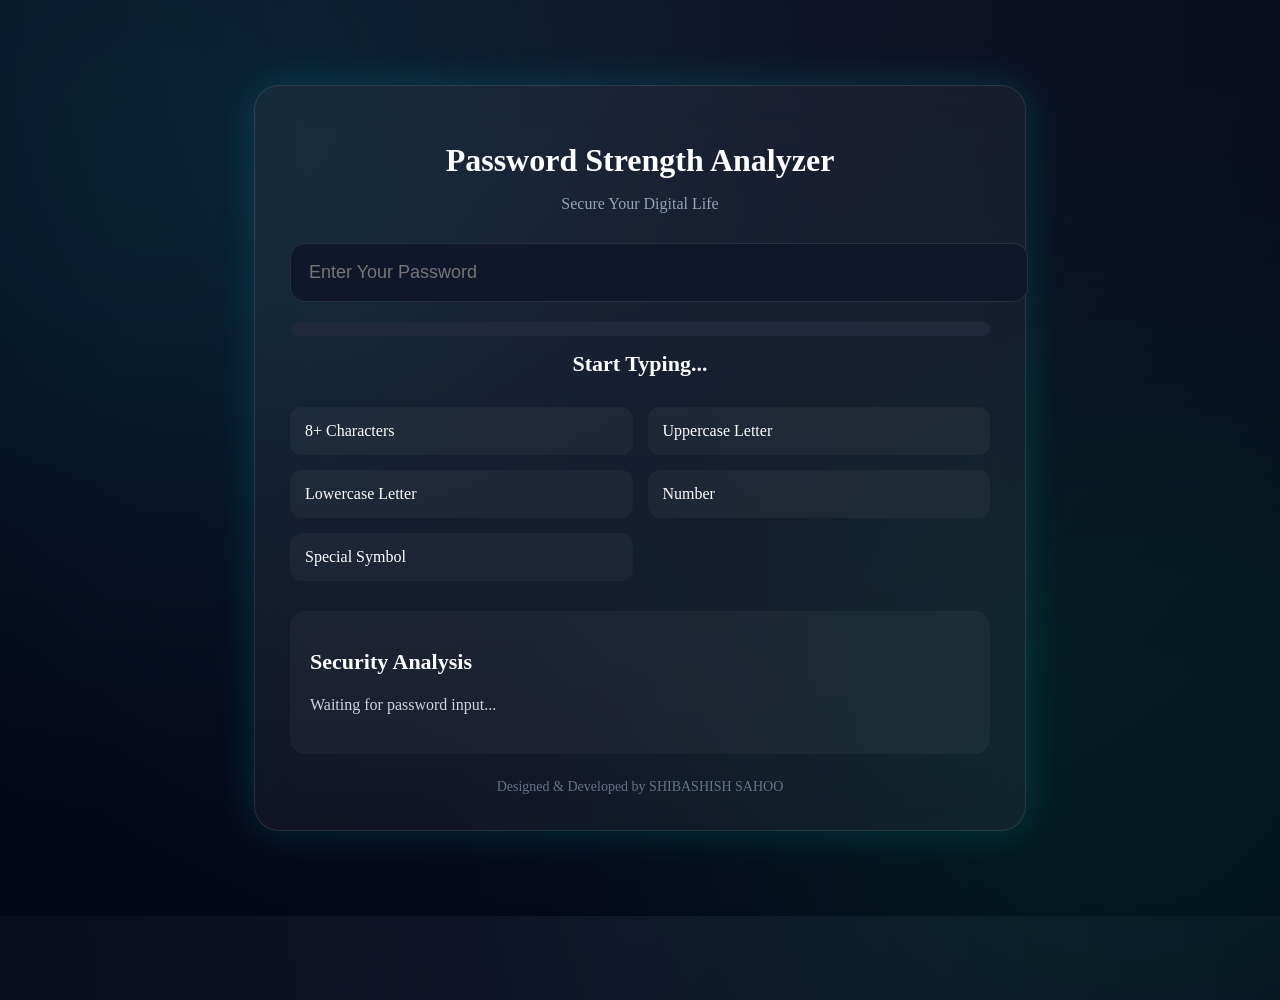
<file: index.html>
<!DOCTYPE html>
<html lang="en">
<head>

    <meta charset="UTF-8">
    <meta name="viewport" content="width=device-width, initial-scale=1.0">

    <title>Password Strength Analyzer</title>

    <!-- CSS File -->
    <link rel="stylesheet" href="style.css">

</head>

<body>

    <div class="container">

        <h1>Password Strength Analyzer</h1>

        <p class="subtitle">
            Secure Your Digital Life
        </p>

        <!-- Password Input -->

        <div class="password-box">

            <input 
                type="text"
                id="password"
                placeholder="Enter Your Password"
            >

        </div>

        <!-- Strength Bar -->

        <div class="strength-bar">

            <div 
                class="strength-fill"
                id="strength-fill">
            </div>

        </div>

        <!-- Strength Text -->

        <div 
            class="strength-text"
            id="strength-text">

            Start Typing...

        </div>

        <!-- Checklist -->

        <div class="checklist">

            <div class="item" id="length">
                8+ Characters
            </div>

            <div class="item" id="uppercase">
                Uppercase Letter
            </div>

            <div class="item" id="lowercase">
                Lowercase Letter
            </div>

            <div class="item" id="number">
                Number
            </div>

            <div class="item" id="symbol">
                Special Symbol
            </div>

        </div>

        <!-- Security Analysis -->

        <div class="analysis">

            <h2>Security Analysis</h2>

            <p id="analysis-text">

                Waiting for password input...

            </p>

        </div>

        <!-- Footer -->

        <div class="footer">

            Designed & Developed by SHIBASHISH SAHOO

        </div>

    </div>

    <!-- JavaScript File -->

    <script src="script.js"></script>

</body>
</html>
</file>
<file: style.css>
<style>

        *{
            margin:0;
            padding:0;
            box-sizing:border-box;
            font-family:Arial, sans-serif;
        }

        body{
            height:100vh;
            display:flex;
            justify-content:center;
            align-items:center;
            background:
            radial-gradient(circle at top,#0f172a,#020617);
            overflow:hidden;
            color:white;
        }

        /* Background Glow */
        body::before{
            content:"";
            position:absolute;
            width:500px;
            height:500px;
            background:#00f7ff;
            filter:blur(200px);
            opacity:0.15;
            top:-100px;
            left:-100px;
        }

        body::after{
            content:"";
            position:absolute;
            width:500px;
            height:500px;
            background:#00ff88;
            filter:blur(200px);
            opacity:0.15;
            bottom:-100px;
            right:-100px;
        }

        .container{
            width:90%;
            max-width:700px;
            padding:35px;
            border-radius:25px;
            background:rgba(255,255,255,0.05);
            backdrop-filter:blur(20px);
            border:1px solid rgba(255,255,255,0.1);
            box-shadow:0 0 40px rgba(0,255,255,0.15);
            position:relative;
            z-index:10;
        }

        h1{
            text-align:center;
            font-size:32px;
            margin-bottom:10px;
            color:#ffffff;
        }

        .subtitle{
            text-align:center;
            color:#94a3b8;
            margin-bottom:30px;
        }

        .password-box{
            position:relative;
        }

        input{
            width:100%;
            padding:18px;
            border:none;
            outline:none;
            border-radius:15px;
            background:#0f172a;
            color:white;
            font-size:18px;
            border:1px solid rgba(255,255,255,0.1);
        }

        .strength-bar{
            width:100%;
            height:14px;
            background:#1e293b;
            border-radius:20px;
            margin-top:20px;
            overflow:hidden;
        }

        .strength-fill{
            height:100%;
            width:0%;
            border-radius:20px;
            transition:0.4s;
            background:linear-gradient(to right,
            #ff4d4d,
            #ffaa00,
            #00ff88);
        }

        .strength-text{
            margin-top:15px;
            font-size:22px;
            text-align:center;
            font-weight:bold;
        }

        .checklist{
            margin-top:30px;
            display:grid;
            grid-template-columns:1fr 1fr;
            gap:15px;
        }

        .item{
            background:rgba(255,255,255,0.04);
            padding:15px;
            border-radius:12px;
            display:flex;
            align-items:center;
            gap:10px;
            transition:0.3s;
        }

        .item.valid{
            border:1px solid #00ff88;
            color:#00ff88;
            box-shadow:0 0 10px rgba(0,255,136,0.2);
        }

        .analysis{
            margin-top:30px;
            background:rgba(255,255,255,0.04);
            padding:20px;
            border-radius:15px;
        }

        .analysis h2{
            margin-bottom:15px;
            font-size:22px;
        }

        .analysis p{
            color:#cbd5e1;
            line-height:1.7;
        }

        .footer{
            text-align:center;
            margin-top:25px;
            color:#64748b;
            font-size:14px;
        }

        @media(max-width:700px){

            .checklist{
                grid-template-columns:1fr;
            }

            h1{
                font-size:26px;
            }

        }

    </style>
</file>
